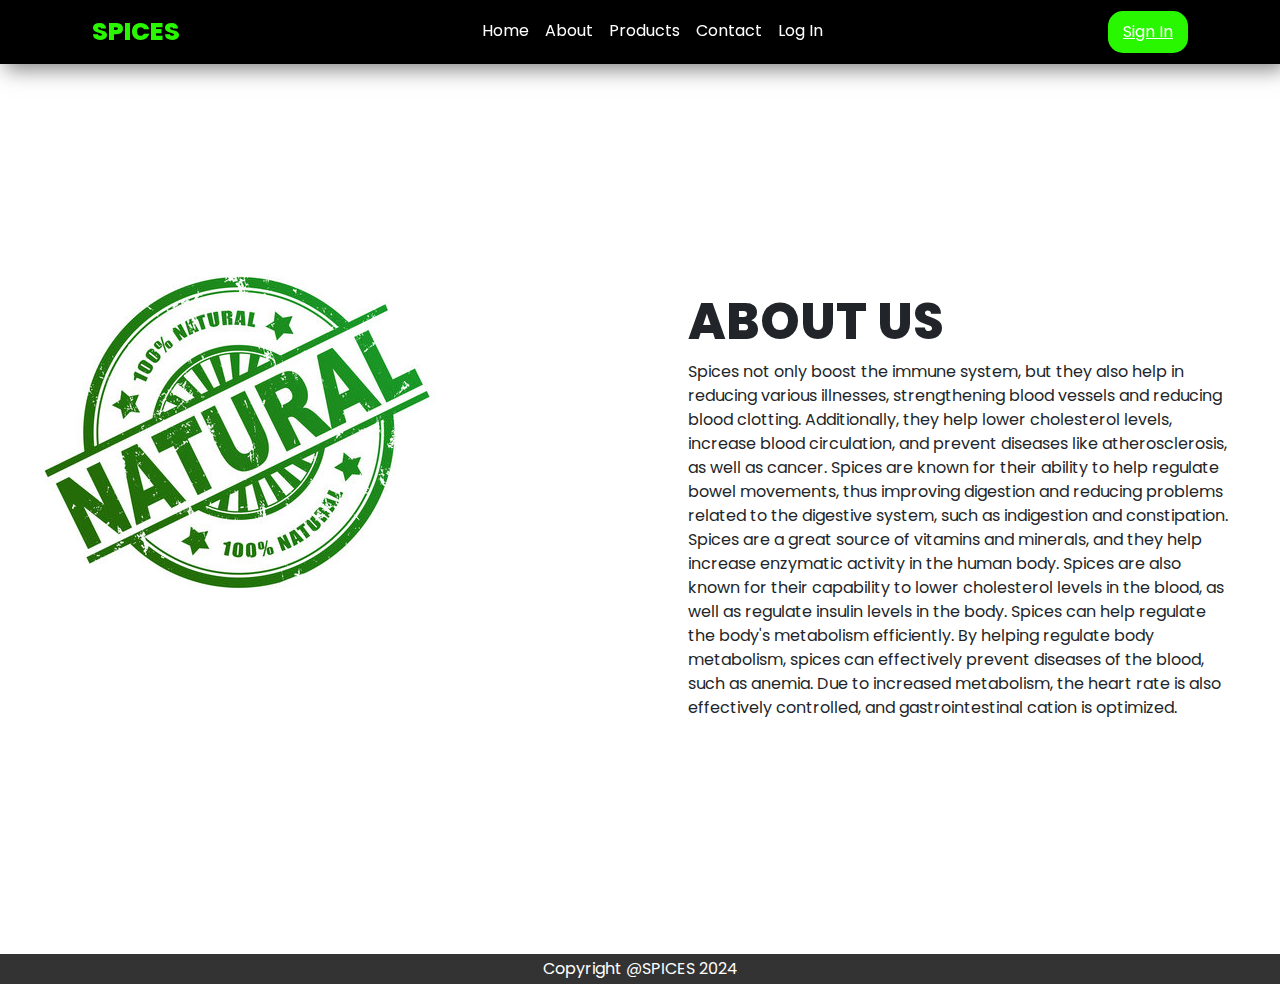
<file: Spices/about.html>
<!DOCTYPE html>
<html lang="en">
<head>
    <meta charset="UTF-8">
    <meta name="viewport" content="width=device-width, initial-scale=1.0">
    <title>Spices </title>
    <link rel="stylesheet" href="./style.css">
    <link href="https://cdn.jsdelivr.net/npm/bootstrap@5.0.2/dist/css/bootstrap.min.css" rel="stylesheet">
  
</head>
<body>
    
  <!---Navbar-->
  <nav class="navbar navbar-expand-lg navbar-dark " id="navbar">
    <div class="container-fluid">
      <a class="navbar-brand" href="#">SPICES</a>
      <button class="navbar-toggler" type="button" data-bs-toggle="collapse" data-bs-target="#navbarSupportedContent"
        aria-expanded="false">
        <span class="navbar-toggler-icon"></span>
      </button>
      <div class="collapse navbar-collapse" id="navbarSupportedContent">
        <ul class="navbar-nav mx-auto ">
          <li class="nav-item">
            <a class="nav-link " href="home.html">Home</a>
          </li>
          <li class="nav-item">
            <a class="nav-link " href="about.html">About</a>
          </li>
          <li class="nav-item">
            <a class="nav-link " href="product.html">Products</a>
          </li>
          <li class="nav-item">
            <a class="nav-link " href="contact.html">Contact</a>
          </li>
          <li class="nav-item">
            <a class="nav-link " href="exlogin.html">Log In</a>
          </li>

        </ul>
        <button class="btn p-2 my-lg-0 my-2"><a href="./exsignup.html">Sign In</a></button>
      </div>
    </div>
  </nav>

  <!---About-->
  <section id="about">
    <div class="container-fluid">
      <div class="row">
        <div class="col-lg6 col-md-6 col-12 my-2">
          <img src="./natural1.jpg" class="img-fluid">

        </div>
        <div class="col-lg6 col-md-6 col-12 p-lg-5 p-2">
          
          <h1>ABOUT US</h1>
          <p>Spices not only boost the immune system, but they also help in reducing various illnesses,
            strengthening blood vessels and reducing blood clotting. Additionally, they help lower cholesterol levels,
            increase blood circulation, and prevent diseases like atherosclerosis, as well as cancer.
            Spices are known for their ability to help regulate bowel movements, thus improving digestion and reducing
            problems related to the digestive system,
            such as indigestion and constipation. Spices are a great source of vitamins and minerals, and they help
            increase enzymatic activity in the human body.
            Spices are also known for their capability to lower cholesterol levels in the blood, as well as regulate
            insulin levels in the body.
            Spices can help regulate the body's metabolism efficiently. By helping regulate body metabolism, spices can
            effectively prevent diseases of the blood,
            such as anemia. Due to increased metabolism, the heart rate is also effectively controlled, and
            gastrointestinal cation is optimized.</p>

        </div>
      </div>
    </div>
  </section>

  
<footer>Copyright @SPICES 2024</footer>
<script src="https://cdn.jsdelivr.net/npm/@popperjs/core@2.9.2/dist/umd/popper.min.js"></script>
<script src="https://cdn.jsdelivr.net/npm/bootstrap@5.0.2/dist/js/bootstrap.min.js"></script>
    
</body>
</html>
</file>
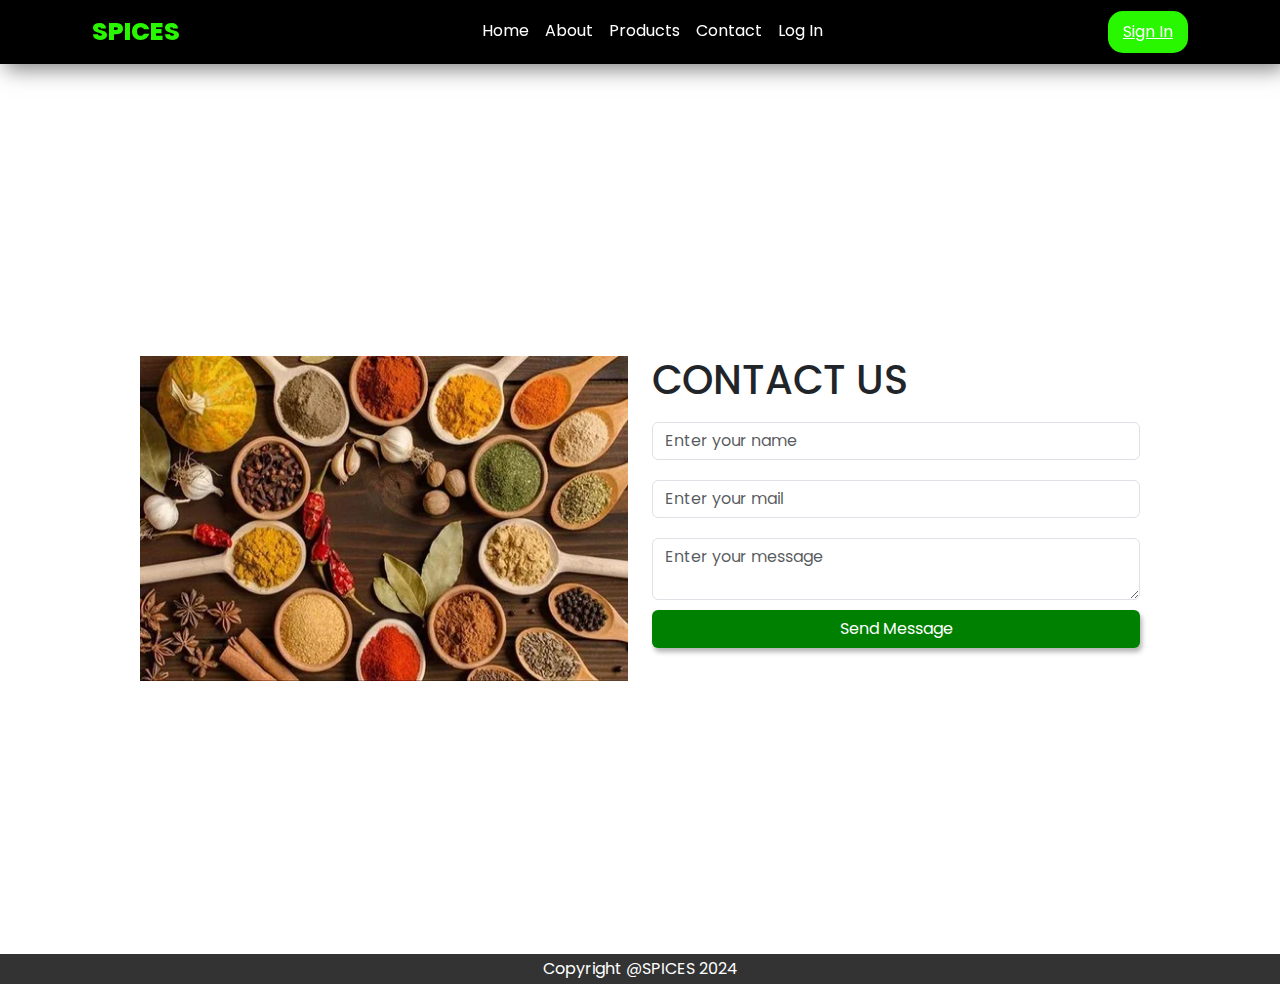
<file: Spices/contact.html>
<!DOCTYPE html>
<html lang="en">
<head>
    <meta charset="UTF-8">
    <meta name="viewport" content="width=device-width, initial-scale=1.0">
    <title>Spices</title>
    <link rel="stylesheet" href="./style.css">
    <link href="https://cdn.jsdelivr.net/npm/bootstrap@5.0.2/dist/css/bootstrap.min.css" rel="stylesheet">
</head>
<body>
    
    
  <!---Navbar-->
  <nav class="navbar navbar-expand-lg navbar-dark " id="navbar">
    <div class="container-fluid">
      <a class="navbar-brand" href="#">SPICES</a>
      <button class="navbar-toggler" type="button" data-bs-toggle="collapse" data-bs-target="#navbarSupportedContent"
        aria-expanded="false">
        <span class="navbar-toggler-icon"></span>
      </button>
      <div class="collapse navbar-collapse" id="navbarSupportedContent">
        <ul class="navbar-nav mx-auto ">
          <li class="nav-item">
            <a class="nav-link " href="home.html">Home</a>
          </li>
          <li class="nav-item">
            <a class="nav-link " href="about.html">About</a>
          </li>
          <li class="nav-item">
            <a class="nav-link " href="product.html">Products</a>
          </li>
          <li class="nav-item">
            <a class="nav-link " href="contact.html">Contact</a>
          </li>
          <li class="nav-item">
            <a class="nav-link " href="exlogin.html">Log In</a>
          </li>

        </ul>
        <button class="btn p-2 my-lg-0 my-2"><a href="./exsignup.html">Sign In</a></button>
      </div>
    </div>
  </nav>
    
  
<section id="contact">
    <div class="container box">
      <div class="row">
        <div class="col-lg-6 col-md-6 col-12">
            <img src="./contact1.jpg" class="img-fluid">
  
        </div>
        <div class="col-lg-6 col-md-6 col-12">
          <h1>CONTACT US</h1>
          <form class="mb-3">
            <input type="text" class="form-control" placeholder="Enter your name">
            <input type="email" class="form-control" placeholder="Enter your mail">
            <textarea class="form-control" placeholder="Enter your message"></textarea>
            <button class="btn signin">Send Message</button>
  
          </form>
  
        </div>
  
      </div>
  
    </div>
  </section>
  
  <footer>Copyright @SPICES 2024</footer>
    <script src="https://cdn.jsdelivr.net/npm/@popperjs/core@2.9.2/dist/umd/popper.min.js"></script>
    <script src="https://cdn.jsdelivr.net/npm/bootstrap@5.0.2/dist/js/bootstrap.min.js"></script>
  
</body>
</html>
</file>
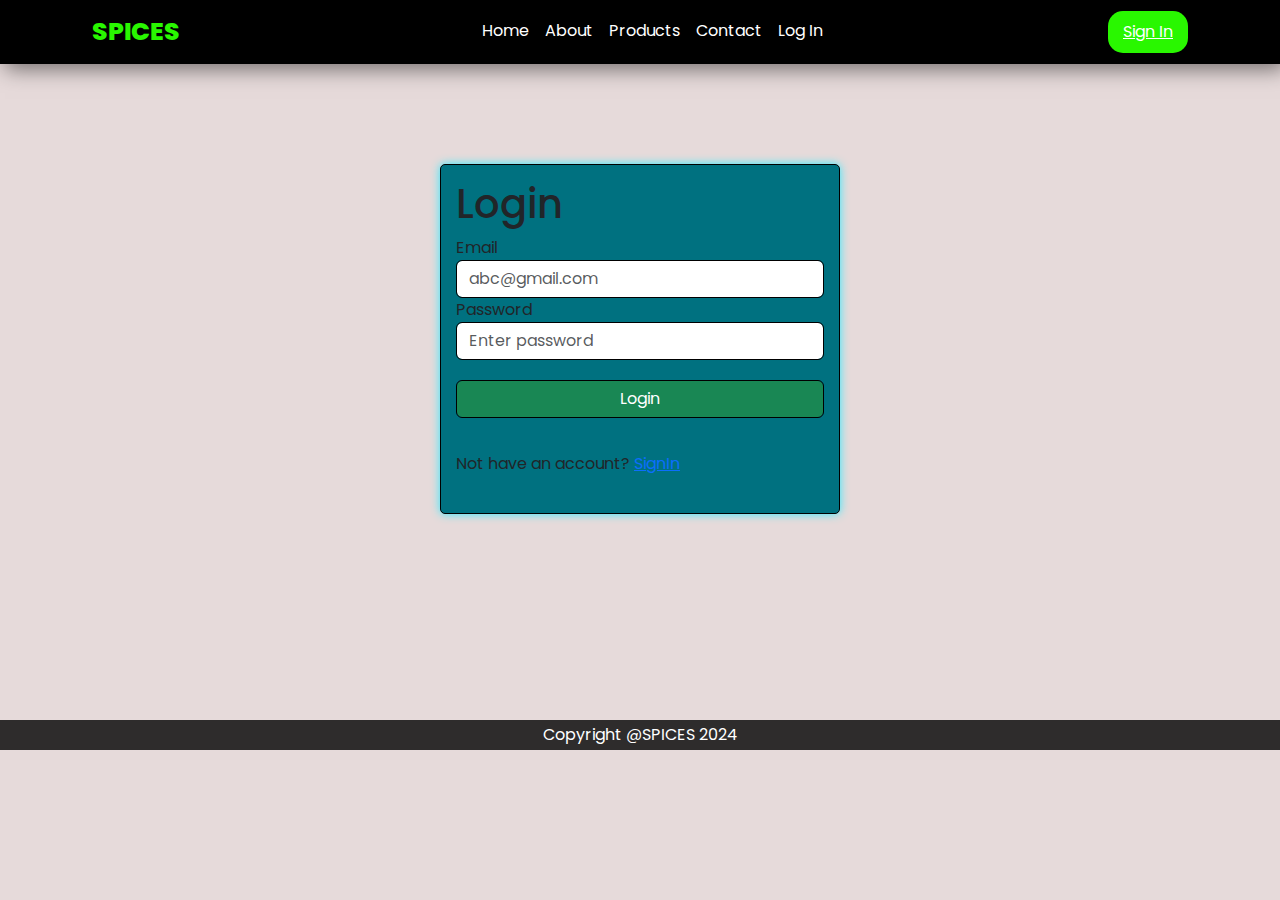
<file: Spices/exlogin.html>
<!DOCTYPE html>
<html lang="en">
<head>
    <meta charset="UTF-8">
    <meta name="viewport" content="width=device-width, initial-scale=1.0">
    <title>LOGIN</title>
    <link rel="stylesheet" href="./style.css">
    <link href="https://cdn.jsdelivr.net/npm/bootstrap@5.0.2/dist/css/bootstrap.min.css" rel="stylesheet">
    <style>
        .Login-form
        {
            width: 400px;
            height: 350px;
            padding: 15px;
            margin: 0 auto;
            border: 1px solid black;
            border-radius: 5px;
            background-color: rgb(0, 113, 128);
            box-shadow: 0 0 10px rgb(47, 234, 255);
        }
        .container
        {
            margin-top: 100px;
        }
        .border-control
        {
            border: 1px solid black;
        }
        
        .para
        {
            margin-top: 10px;
        }
        .but-down
        {
            margin-top: 20px;
            
        }

    </style>
</head>
<body style="background-color:rgb(230, 218, 218);">
      <!---Navbar-->
  <nav class="navbar navbar-expand-lg navbar-dark " id="navbar">
    <div class="container-fluid">
      <a class="navbar-brand" href="#">SPICES</a>
      <button class="navbar-toggler" type="button" data-bs-toggle="collapse" data-bs-target="#navbarSupportedContent"
        aria-expanded="false">
        <span class="navbar-toggler-icon"></span>
      </button>
      <div class="collapse navbar-collapse" id="navbarSupportedContent">
        <ul class="navbar-nav mx-auto ">
          <li class="nav-item">
            <a class="nav-link " href="home.html">Home</a>
          </li>
          <li class="nav-item">
            <a class="nav-link " href="about.html">About</a>
          </li>
          <li class="nav-item">
            <a class="nav-link " href="product.html">Products</a>
          </li>
          <li class="nav-item">
            <a class="nav-link " href="contact.html">Contact</a>
          </li>
          <li class="nav-item">
            <a class="nav-link " href="exlogin.html">Log In</a>
          </li>

        </ul>
        <button class="btn p-2 my-lg-0 my-2"><a href="./exsignup.html">Sign In</a></button>
      </div>
    </div>
  </nav>

    <div class="container">
        <form class="Login-form">
            <h1>Login</h1>
        
            
        <div class="form-group">
            <label for="emailid">Email</label>
            <input type="email" id="emailid" name="email" placeholder="abc@gmail.com" required class="form-control border-control"/>
        </div>

        <div class="form-group">
            <label for="pwdid">Password</label>
            <input type="password" id="pwdid" name="pwd" placeholder="Enter password" required class="form-control border-control"/>
        </div>
        <input type="button" class="btn btn-success but-down form-control border-control" 
            onclick="login()" value="Login"/>
        <br>
        <p class="para">Not have an account? <a href="exsignup.html">SignIn</a></p>
        </form>
    </div>
    <script type="text/javascript">
    function login()
    {
        var vemail=document.getElementById("emailid").value;
        var vpwd=document.getElementById("pwdid").value;

            let userobjarr=[
            {em:'raju123@gmail.com',pwd:12345},
            {em:'ajay@gmail.com',pwd:54321},
            {em:'ahamed2024@gmail.com',pwd:99887},
            {em:'davi231@gmail.com',pwd:66554}
            ];
            
            var isMatching=false;
            for(var i=0;i<userobjarr.length;i++)
            {
                if(userobjarr[i].em==vemail&&userobjarr[i].pwd==vpwd)
                {
                    isMatching=true;
                    break;
                }
            }
            if(isMatching==true)
                alert("Login sucessful");
            else
                alert("Incorrect email or password");
    }

</script>
<br>
<br>
<br>
<br>
<br>
<br>
<br>
<br>
<br>
<footer style="position: sticky;">Copyright @SPICES 2024</footer>
<script src="https://cdn.jsdelivr.net/npm/@popperjs/core@2.9.2/dist/umd/popper.min.js"></script>
<script src="https://cdn.jsdelivr.net/npm/bootstrap@5.0.2/dist/js/bootstrap.min.js"></script>
</body>
</html>
</file>
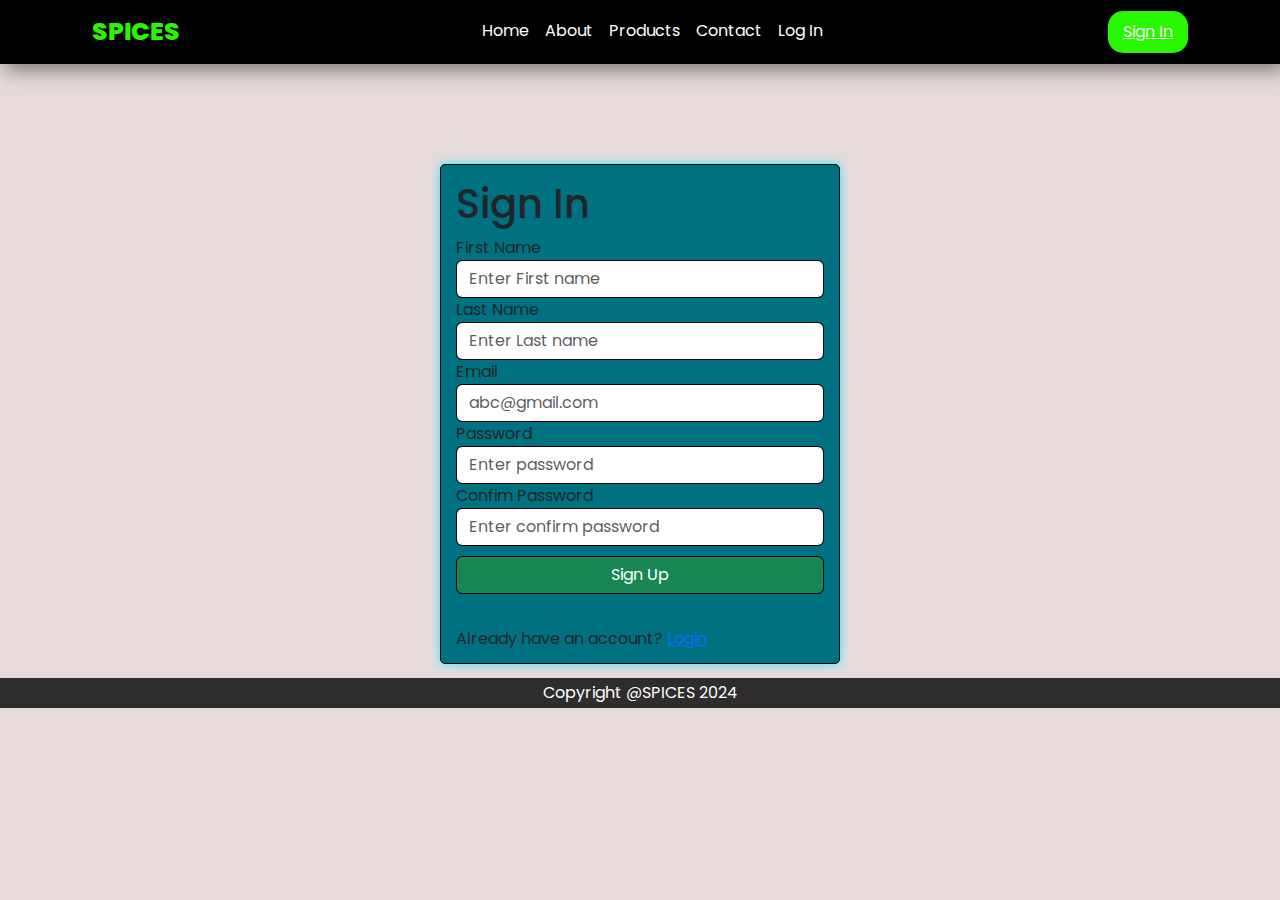
<file: Spices/exsignup.html>
<!DOCTYPE html>
<html lang="en">
<head>
    <meta charset="UTF-8">
    <meta name="viewport" content="width=device-width, initial-scale=1.0">
    <title>SIGN UP</title>
    <link rel="stylesheet" href="./style.css">
    <link href="https://cdn.jsdelivr.net/npm/bootstrap@5.0.2/dist/css/bootstrap.min.css" rel="stylesheet">
    <style>
        .Signup-form
        {
            width: 400px;
            height: 500px;
            padding: 15px;
            margin: 0 auto;
            border: 1px solid black;
            border-radius: 5px;
            background-color: rgb(0, 113, 128);
            box-shadow: 0 0 10px rgb(47, 234, 255);
        }
        .signup-container
        {
            margin-top: 100px;
        }
        .border-control
        {
            border: 1px solid black;
        }
        .button
        {
            border-radius: 5px;
            margin-top: 10px;
            background-color: rgb(212, 255, 0);
            box-shadow:0 0 10px rgb(70, 128, 0);
           
        }
        .para
        {
            margin-bottom: 45px;
            margin-top: -15px;
        }
        .but-down
        {
            margin-top: 10px;
            
        }
        
    </style>
</head>
<body style="background-color:rgb(230, 218, 218);">

             <!---Navbar-->
  <nav class="navbar navbar-expand-lg navbar-dark " id="navbar">
    <div class="container-fluid">
      <a class="navbar-brand" href="#">SPICES</a>
      <button class="navbar-toggler" type="button" data-bs-toggle="collapse" data-bs-target="#navbarSupportedContent"
        aria-expanded="false">
        <span class="navbar-toggler-icon"></span>
      </button>
      <div class="collapse navbar-collapse" id="navbarSupportedContent">
        <ul class="navbar-nav mx-auto ">
          <li class="nav-item">
            <a class="nav-link " href="home.html">Home</a>
          </li>
          <li class="nav-item">
            <a class="nav-link " href="about.html">About</a>
          </li>
          <li class="nav-item">
            <a class="nav-link " href="product.html">Products</a>
          </li>
          <li class="nav-item">
            <a class="nav-link " href="contact.html">Contact</a>
          </li>
          <li class="nav-item">
            <a class="nav-link " href="exlogin.html">Log In</a>
          </li>

        </ul>
        <button class="btn p-2 my-lg-0 my-2"><a href="./exsignup.html">Sign In</a></button>
      </div>
    </div>
  </nav>

    <div class="container signup-container">
    <form class="Signup-form">
        <h1>Sign In</h1>
        
        <div class="form-group">
            <label for="fnameid">First Name</label>
            <input type="text" id="fnameid" name="fname"  placeholder="Enter First name" required class="form-control border-control"/>
        </div>

        <div class="form-group">
            <label for="lnameid">Last Name</label>
            <input type="text" id="lnameid" name="lname" placeholder="Enter Last name" required  class="form-control border-control"/>
        </div>

        <div class="form-group">
            <label for="emailid">Email</label>
            <input type="email" id="emailid" name="email" placeholder="abc@gmail.com" required class="form-control border-control"/>
        </div>

        <div class="form-group">
            <label for="pwdid">Password</label>
            <input type="password" id="pwdid" name="pwd" placeholder="Enter password" required class="form-control border-control"/>
        </div>

        <div class="form-group">
            <label for="cpwid">Confim Password</label>
            <input type="password" id="cpwid" name="pwd" placeholder="Enter confirm password" required class="form-control border-control"/>
        </div >
        <div class="form-group">
            <input type="button" class="btn btn-success but-down form-control border-control" 
            onclick="signup()" value="Sign Up"/>
         </div>
        <br>
        <p class="para">Already have an account? <a href="exlogin.html">Login</a></p>
    </form>
    </div>
    <script type="text/javascript">
        function signup()
        {
           
            var vfirstname=document.getElementById("fnameid").value;
            var vlastname=document.getElementById("lnameid").value;
            var vemail=document.getElementById("emailid").value;
            var vpwd=document.getElementById("pwdid").value;
            var vcpwd=document.getElementById("cpwid").value;

            
            let signupob={fname:vfirstname,
                lname:vlastname,
                em:vemail,
                pwd:vpwd,
                cpwd:vcpwd };
            

            alert(vfirstname+" Your Sign Up is done");
        }
    </script>
    <br>

<footer style="position: sticky;">Copyright @SPICES 2024</footer>
<script src="https://cdn.jsdelivr.net/npm/@popperjs/core@2.9.2/dist/umd/popper.min.js"></script>
<script src="https://cdn.jsdelivr.net/npm/bootstrap@5.0.2/dist/js/bootstrap.min.js"></script>
</body>
</html>
</file>
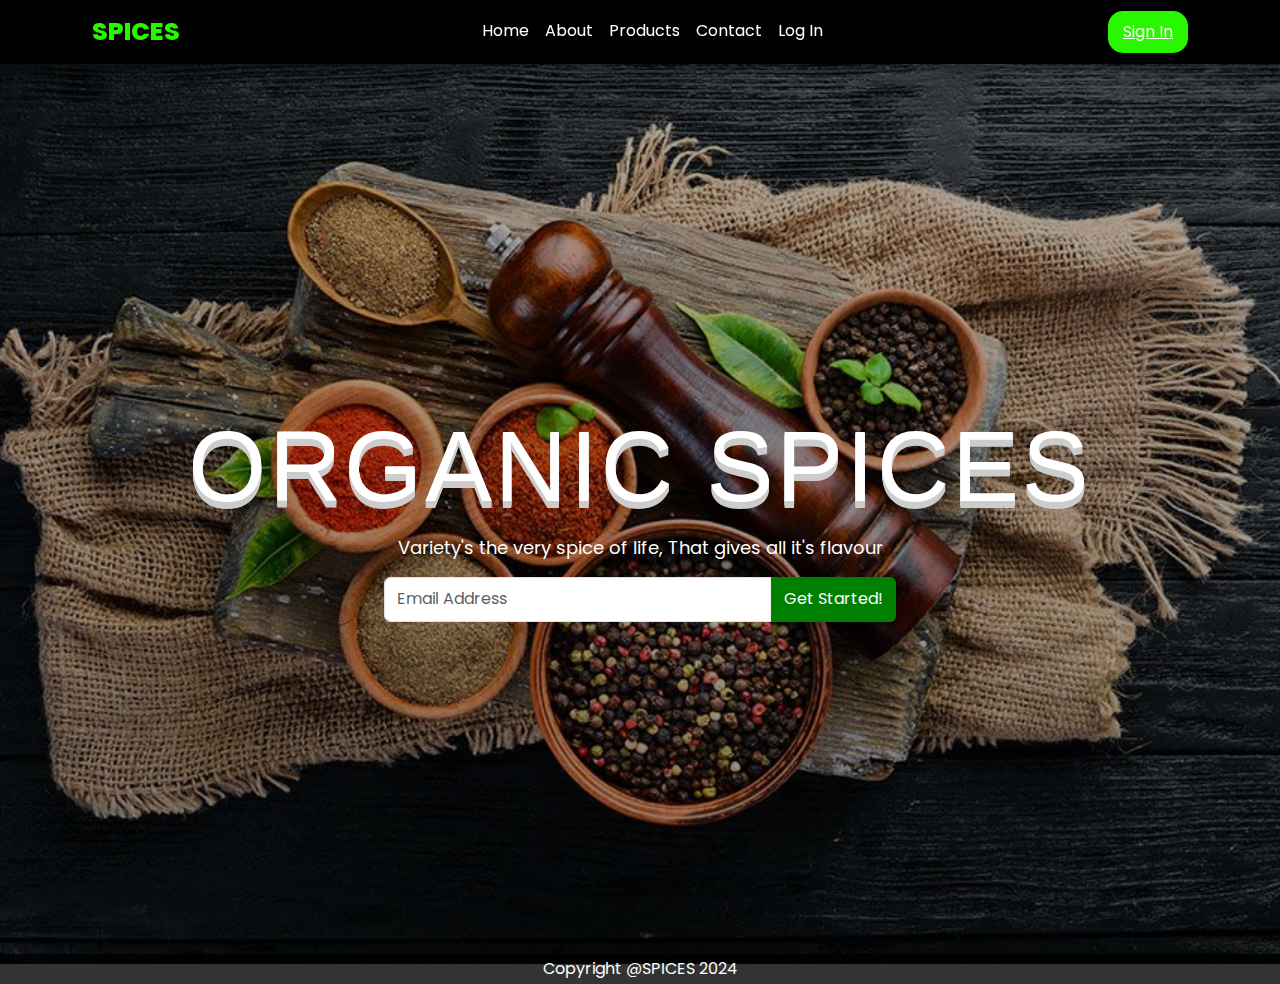
<file: Spices/home.html>
<!DOCTYPE html>
<html lang="en">
<head>
    <meta charset="UTF-8">
    <meta name="viewport" content="width=device-width, initial-scale=1.0">
    <title> Spices</title>
    <link rel="stylesheet" href="./style.css">
    <link href="https://cdn.jsdelivr.net/npm/bootstrap@5.0.2/dist/css/bootstrap.min.css" rel="stylesheet">
</head>
<body>
    
    
  <!---Navbar-->
  <nav class="navbar navbar-expand-lg navbar-dark " id="navbar">
    <div class="container-fluid">
      <a class="navbar-brand" href="#">SPICES</a>
      <button class="navbar-toggler" type="button" data-bs-toggle="collapse" data-bs-target="#navbarSupportedContent"
        aria-expanded="false">
        <span class="navbar-toggler-icon"></span>
      </button>
      <div class="collapse navbar-collapse" id="navbarSupportedContent">
        <ul class="navbar-nav mx-auto ">
          <li class="nav-item">
            <a class="nav-link " href="home.html">Home</a>
          </li>
          <li class="nav-item">
            <a class="nav-link " href="about.html">About</a>
          </li>
          <li class="nav-item">
            <a class="nav-link " href="#product.html">Products</a>
          </li>
          <li class="nav-item">
            <a class="nav-link " href="#contacthtml">Contact</a>
          </li>
          <li class="nav-item">
            <a class="nav-link " href="exlogin.html">Log In</a>
          </li>

        </ul>
        <button class="btn p-2 my-lg-0 my-2"><a href="./exsignup.html">Sign In</a></button>
      </div>
    </div>
  </nav>


  <!--home-->
  <section id="home">
    <h1 class="text-center">ORGANIC SPICES</h1>
    <p>Variety's the very spice of life, That gives all it's flavour </p>
    <div class="input-group mg-4">
      <input type="text" class="form-control" placeholder="Email Address">
      <button class="btn signin">Get Started!</button>
    </div>
  </section>

  
<footer>Copyright @SPICES 2024</footer>
<script src="https://cdn.jsdelivr.net/npm/@popperjs/core@2.9.2/dist/umd/popper.min.js"></script>
<script src="https://cdn.jsdelivr.net/npm/bootstrap@5.0.2/dist/js/bootstrap.min.js"></script>
</body>
</html>
</file>
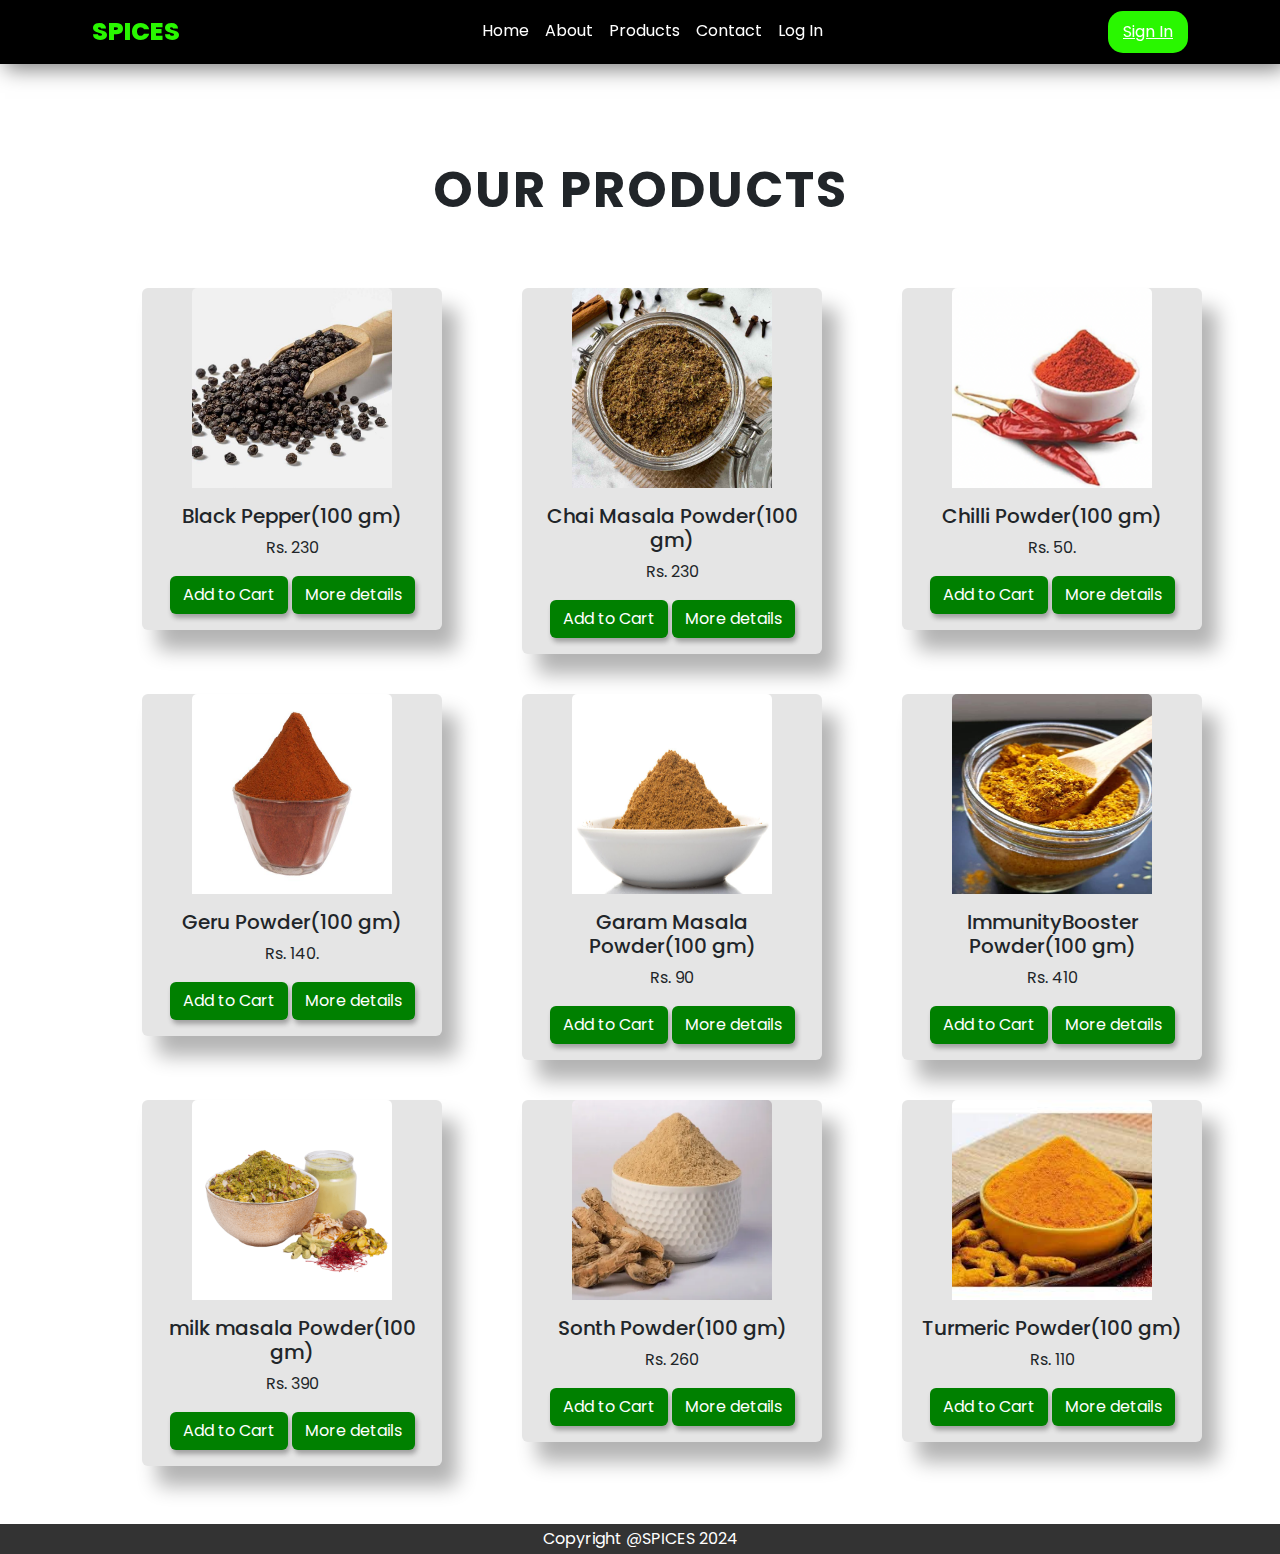
<file: Spices/product.html>
<!DOCTYPE html>
<html lang="en">
<head>
    <meta charset="UTF-8">
    <meta name="viewport" content="width=device-width, initial-scale=1.0">
    <title>Spices</title>
    <link rel="stylesheet" href="./style.css">
    <link href="https://cdn.jsdelivr.net/npm/bootstrap@5.0.2/dist/css/bootstrap.min.css" rel="stylesheet">
</head>
<body>
    
    
  <!---Navbar-->
  <nav class="navbar navbar-expand-lg navbar-dark " id="navbar">
    <div class="container-fluid">
      <a class="navbar-brand" href="#">SPICES</a>
      <button class="navbar-toggler" type="button" data-bs-toggle="collapse" data-bs-target="#navbarSupportedContent"
        aria-expanded="false">
        <span class="navbar-toggler-icon"></span>
      </button>
      <div class="collapse navbar-collapse" id="navbarSupportedContent">
        <ul class="navbar-nav mx-auto ">
          <li class="nav-item">
            <a class="nav-link " href="home.html">Home</a>
          </li>
          <li class="nav-item">
            <a class="nav-link " href="about.html">About</a>
          </li>
          <li class="nav-item">
            <a class="nav-link " href="product.html">Products</a>
          </li>
          <li class="nav-item">
            <a class="nav-link " href="contact.html">Contact</a>
          </li>
          <li class="nav-item">
            <a class="nav-link " href="exlogin.html">Log In</a>
          </li>

        </ul>
        <button class="btn p-2 my-lg-0 my-2"><a href="./exsignup.html">Sign In</a></button>
      </div>
    </div>
  </nav>
    
  <!---product-->
  
  <section id="product">
    <div class="container m-5">
      <h1 class="text-center my-5">OUR PRODUCTS </h1>
        <div class="row">
          <div class="col-lg-4 col-md-4 col-12">
            <div class="card">
              <img src="./blackpepper.jpg" class="card-img-top">
              <div class="card-body text-center">
                <h5 class="card-title">Black Pepper(100 gm) </h5>
                <p class="card-text">Rs. 230</p>
                <a href="./exlogin.html" class="btn signin">Add to Cart</a>
               <a href="./spices.html" class="btn signin">More details</a>
              </div>
            </div>
          </div>
          <div class="col-lg-4 col-md-4 col-12">
            <div class="card">
              <img src="./chaimasalapowder.jpg" class="card-img-top" >
              <div class="card-body text-center">
                <h5 class="card-title">Chai Masala Powder(100 gm) </h5>
                <p class="card-text">Rs. 230</p>
                <a href="./exlogin.html" class="btn signin ">Add to Cart</a>
                <a href="./spices.html" class="btn signin">More details</a>
              </div>
            </div>
          </div>
          <div class="col-lg-4 col-md-4 col-12">
            <div class="card">
              <img src="./chilli.jpg" class="card-img-top">
              <div class="card-body text-center">
                <h5 class="card-title">Chilli Powder(100 gm)</h5>
                <p class="card-text">Rs. 50.</p>
                <a href="./exlogin.html" class="btn signin">Add to Cart</a>
                <a href="./spices.html" class="btn signin">More details</a>
              </div>
            </div>
          </div>

        </div>
        <div class="row">
          <div class="col-lg-4 col-md-4 col-12">
            <div class="card">
              <img src="./geru.jpg" class="card-img-top">
              <div class="card-body text-center">
                <h5 class="card-title">Geru Powder(100 gm)</h5>
                <p class="card-text">Rs. 140.</p>
                <a href="./exlogin.html" class="btn signin">Add to Cart</a>
                <a href="./spices.html" class="btn signin">More details</a>
              </div>
            </div>
          </div>
          <div class="col-lg-4 col-md-4 col-12">
            <div class="card">
              <img src="./grammasala.jpg" class="card-img-top">
              <div class="card-body text-center">
                <h5 class="card-title">Garam Masala Powder(100 gm)</h5>
                <p class="card-text">Rs. 90</p>
                <a href="./exlogin.html" class="btn signin">Add to Cart</a>
                <a href="./spices.html" class="btn signin">More details</a>
              </div>
            </div>
          </div>
          <div class="col-lg-4 col-md-4 col-12">
            <div class="card">
              <img src="./ImmunityBooster.jpg" class="card-img-top">
              <div class="card-body text-center">
                <h5 class="card-title">ImmunityBooster Powder(100 gm)</h5>
                <p class="card-text">Rs. 410</p>
                <a href="./exlogin.html" class="btn signin">Add to Cart</a>
                <a href="./spices.html" class="btn signin">More details</a>
              </div>
            </div>
          </div>

        </div>
        <div class="row">
          <div class="col-lg-4 col-md-4 col-12">
            <div class="card">
              <img src="./milkmas.jpg" class="card-img-top">
              <div class="card-body text-center">
                <h5 class="card-title">milk masala Powder(100 gm)</h5>
                <p class="card-text">Rs. 390</p>
                <a href="./exlogin.html" class="btn signin">Add to Cart</a>
                <a href="./spices.html" class="btn signin">More details</a>
              </div>
            </div>
          </div>
          <div class="col-lg-4 col-md-4 col-12">
            <div class="card">
              <img src="./soonthpwd.jpg" class="card-img-top">
              <div class="card-body text-center">
                <h5 class="card-title">Sonth Powder(100 gm)</h5>
                <p class="card-text">Rs. 260</p>
                <a href="./exlogin.html" class="btn signin">Add to Cart</a>
                <a href="./spices.html" class="btn signin">More details</a>
              </div>
            </div>
          </div>
          <div class="col-lg-4 col-md-4 col-12">
            <div class="card">
              <img src="./turmeric.jpg" class="card-img-top">
              <div class="card-body text-center">
                <h5 class="card-title">Turmeric Powder(100 gm)</h5>
                <p class="card-text">Rs. 110</p>
                <a href="./exlogin.html" class="btn signin">Add to Cart</a>
                <a href="./spices.html" class="btn signin">More details</a>
              </div>
            </div>
          </div>

        </div>
    </div>
  </section>

  <footer>Copyright @SPICES 2024</footer>
    <script src="https://cdn.jsdelivr.net/npm/@popperjs/core@2.9.2/dist/umd/popper.min.js"></script>
    <script src="https://cdn.jsdelivr.net/npm/bootstrap@5.0.2/dist/js/bootstrap.min.js"></script>
</body>
</html>
</file>
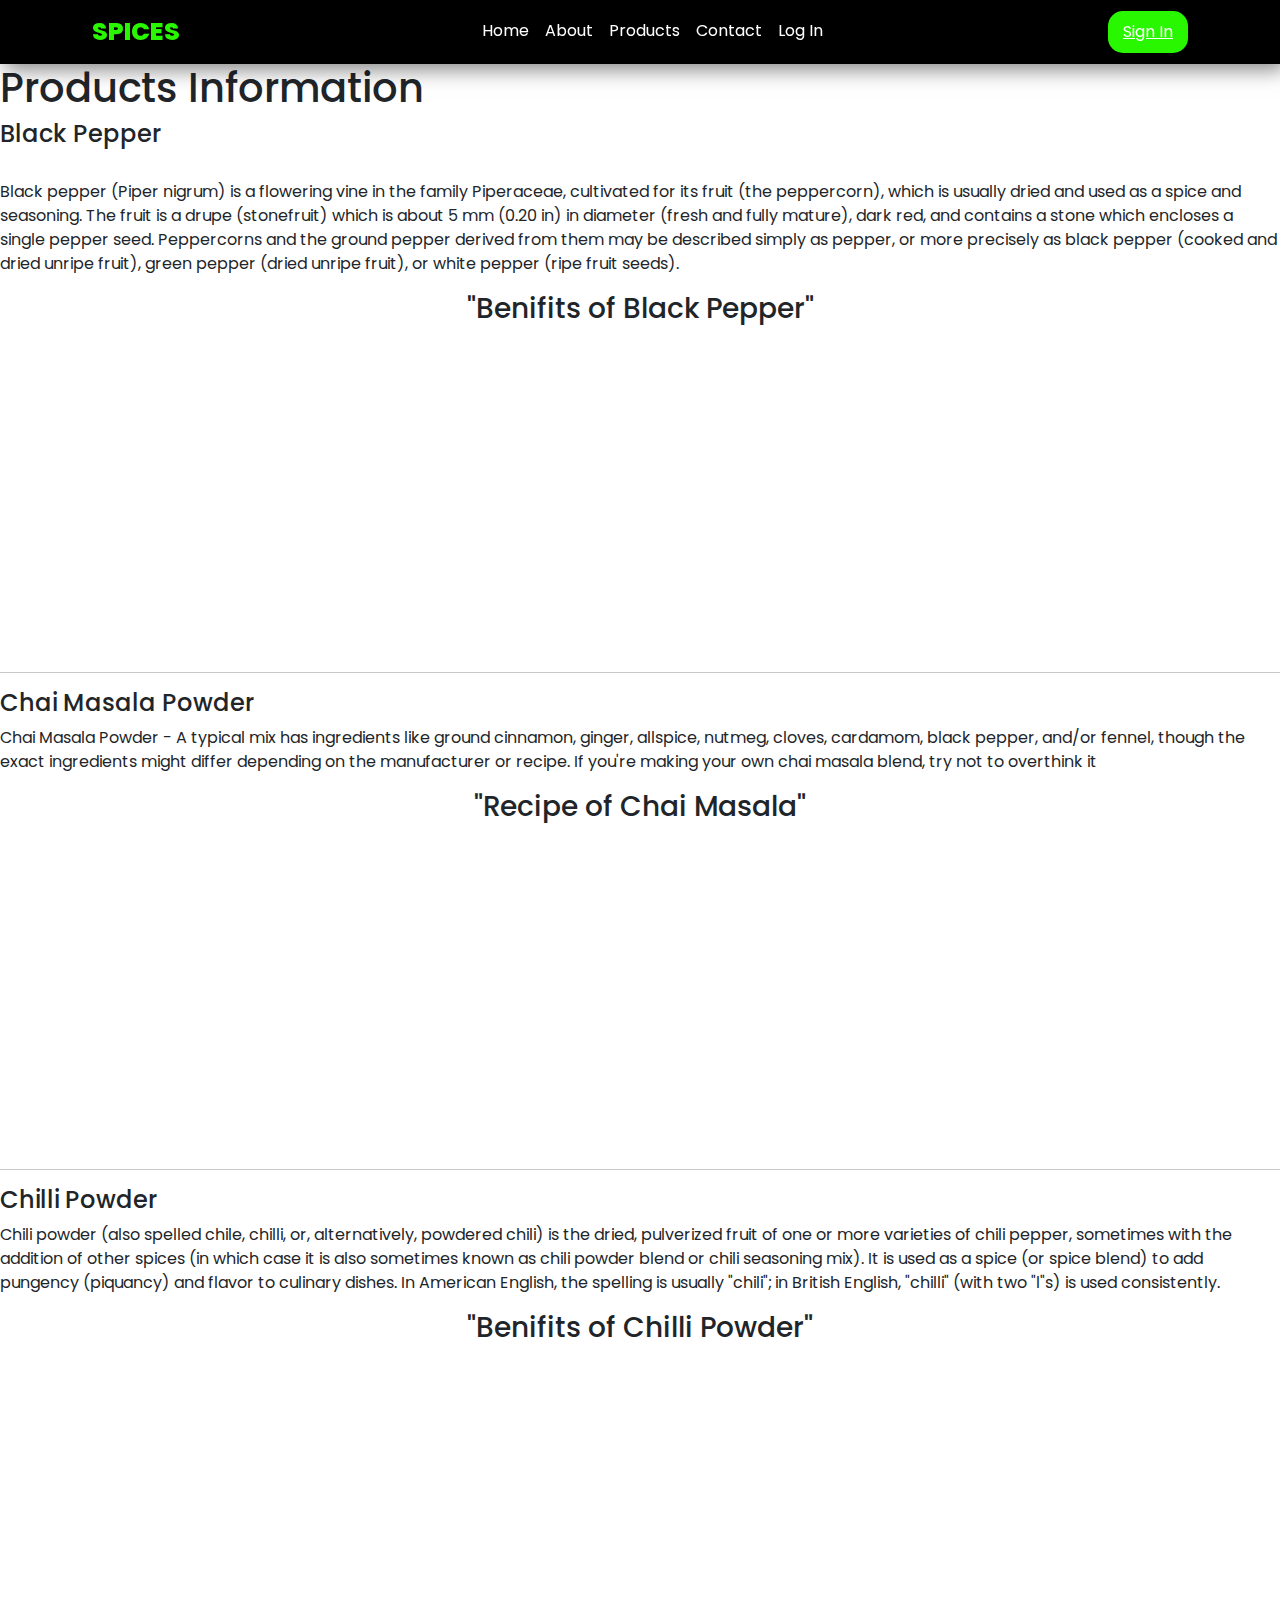
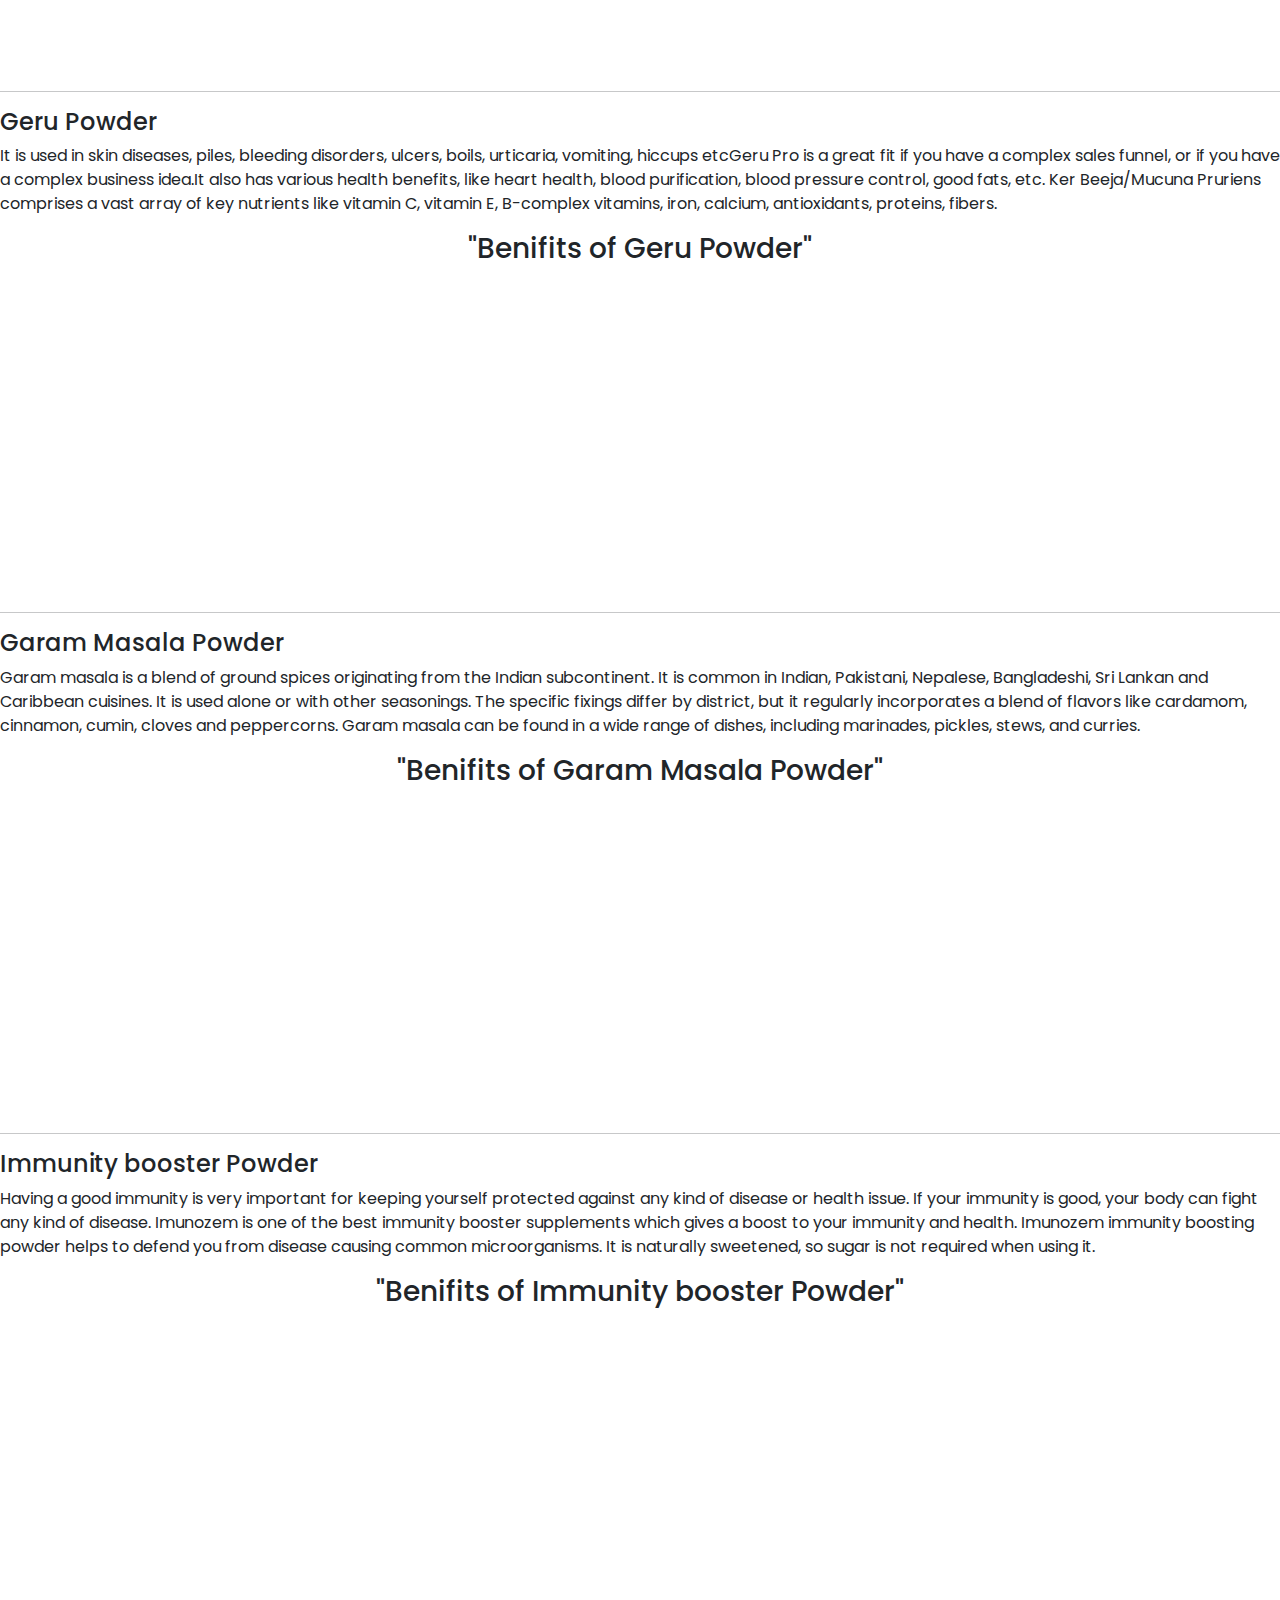
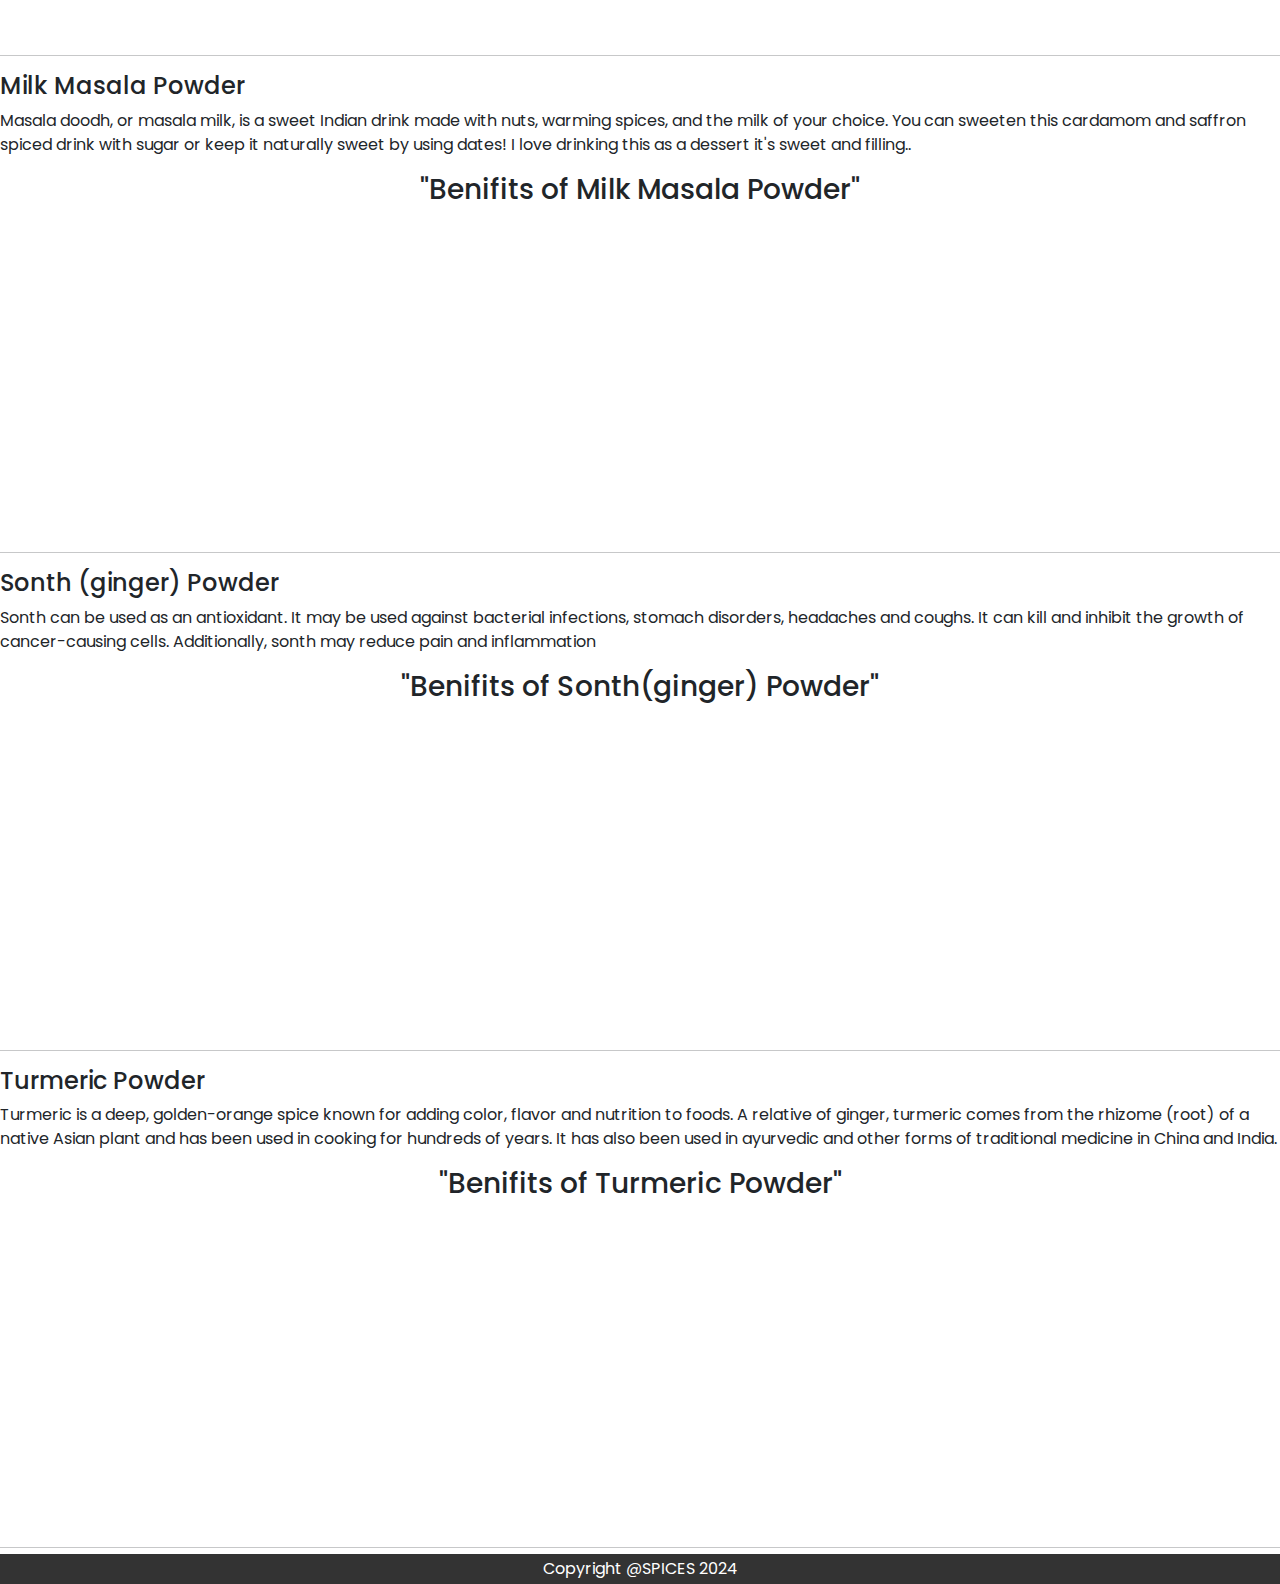
<file: Spices/spices.html>
<!DOCTYPE html>
<html lang="en">
<head>
    <meta charset="UTF-8">
    <meta name="viewport" content="width=device-width, initial-scale=1.0">
    <title>Spices</title>
    <link rel="stylesheet" href="./style.css">
    <link href="https://cdn.jsdelivr.net/npm/bootstrap@5.0.2/dist/css/bootstrap.min.css" rel="stylesheet">
</head>
<body>

     <!---Navbar-->
  <nav class="navbar navbar-expand-lg navbar-dark " id="navbar">
    <div class="container-fluid">
      <a class="navbar-brand" href="#">SPICES</a>
      <button class="navbar-toggler" type="button" data-bs-toggle="collapse" data-bs-target="#navbarSupportedContent"
        aria-expanded="false">
        <span class="navbar-toggler-icon"></span>
      </button>
      <div class="collapse navbar-collapse" id="navbarSupportedContent">
        <ul class="navbar-nav mx-auto ">
          <li class="nav-item">
            <a class="nav-link " href="home.html">Home</a>
          </li>
          <li class="nav-item">
            <a class="nav-link " href="about.html">About</a>
          </li>
          <li class="nav-item">
            <a class="nav-link " href="product.html">Products</a>
          </li>
          <li class="nav-item">
            <a class="nav-link " href="contact.html">Contact</a>
          </li>
          <li class="nav-item">
            <a class="nav-link " href="exlogin.html">Log In</a>
          </li>

        </ul>
        <button class="btn p-2 my-lg-0 my-2"><a href="./exsignup.html">Sign In</a></button>
      </div>
    </div>
  </nav>



    <h1>Products Information</h1>
    <div>
    <h4>Black Pepper</h4><br>
    <p>Black pepper (Piper nigrum) is a flowering vine in the family Piperaceae, 
      cultivated for its fruit (the peppercorn), which is usually dried and used as a spice and seasoning.
      The fruit is a drupe (stonefruit) which is about 5 mm (0.20 in) in diameter (fresh and fully mature),
       dark red, and contains a stone which encloses a single pepper seed. Peppercorns and 
       the ground pepper derived from them may be described simply as pepper, or more precisely as black pepper 
       (cooked and dried unripe fruit), green pepper (dried unripe fruit), or white pepper (ripe fruit seeds).
      </p>
    </div>
<div>
  <center>
    <h3>"Benifits of Black Pepper"</h3>
  <iframe width="560" height="315" src="https://www.youtube.com/embed/tvwSZiBgwYo?si=ShkUQ-JAgKl4J1Xb" title="YouTube video player" frameborder="0" allow="accelerometer; autoplay; clipboard-write; encrypted-media; gyroscope; picture-in-picture; web-share" referrerpolicy="strict-origin-when-cross-origin" allowfullscreen ></iframe>
</center>
</div>
<hr>

<div>
  <h4>Chai Masala Powder</h4>
  <p>Chai Masala Powder - A typical mix has ingredients like ground cinnamon, ginger, allspice, nutmeg, cloves, cardamom, 
    black pepper, and/or fennel, though the exact ingredients might differ depending on the manufacturer or recipe. 
    If you're making your own chai masala blend, try not to overthink it</p>
</div>
<div>
  <center>
    <h3>"Recipe of Chai Masala"</h3>
    <iframe width="560" height="315" src="https://www.youtube.com/embed/HWUyXMjNSww?si=MsGFJQCHmcHxmaZA" title="YouTube video player" frameborder="0" allow="accelerometer; autoplay; clipboard-write; encrypted-media; gyroscope; picture-in-picture; web-share" referrerpolicy="strict-origin-when-cross-origin" allowfullscreen></iframe>
  </center>
</div>
<hr>

<div>
  <h4>Chilli Powder</h4>
  <p>Chili powder (also spelled chile, chilli, or, alternatively, powdered chili) is the dried, 
    pulverized fruit of one or more varieties of chili pepper, sometimes with the addition of other spices 
    (in which case it is also sometimes known as chili powder blend or chili seasoning mix).
    It is used as a spice (or spice blend) to add pungency (piquancy) and flavor to culinary dishes. 
    In American English, the spelling is usually "chili"; in British English, "chilli" (with two "l"s) is used consistently.</p>
</div>
<div>
  <center>
    <h3>"Benifits of Chilli Powder"</h3>
    <iframe width="560" height="315" src="https://www.youtube.com/embed/DO3FWg0u7YM?si=qFHs5YJafBvthJ0q" title="YouTube video player" frameborder="0" allow="accelerometer; autoplay; clipboard-write; encrypted-media; gyroscope; picture-in-picture; web-share" referrerpolicy="strict-origin-when-cross-origin" allowfullscreen></iframe>
  </center>
</div>
<hr>

<div>
  <h4>Geru Powder</h4>
  <p>It is used in skin diseases, piles, bleeding disorders, ulcers, boils, urticaria, 
    vomiting, hiccups etcGeru Pro is a great fit if you have a complex sales funnel, 
    or if you have a complex business idea.It also has various health benefits, like heart health,
    blood purification, blood pressure control, good fats, etc. Ker Beeja/Mucuna Pruriens comprises
    a vast array of key nutrients like vitamin C, vitamin E, B-complex vitamins, iron, calcium, antioxidants, proteins, fibers.</p>
</div>
<div>
  <center>
    <h3>"Benifits of Geru Powder"</h3>
    <iframe width="560" height="315" src="https://www.youtube.com/embed/0j10MVh9Z_U?si=GmXTiWouuO7_h7AU" title="YouTube video player" frameborder="0" allow="accelerometer; autoplay; clipboard-write; encrypted-media; gyroscope; picture-in-picture; web-share" referrerpolicy="strict-origin-when-cross-origin" allowfullscreen></iframe>
  </center>
</div>
<hr>


<div>
  <h4>Garam Masala Powder</h4>
  <p>Garam masala  is a blend of ground spices originating from the Indian subcontinent. 
    It is common in Indian, Pakistani, Nepalese, Bangladeshi, Sri Lankan and Caribbean cuisines. 
    It is used alone or with other seasonings. The specific fixings differ by district, 
    but it regularly incorporates a blend of flavors like cardamom, cinnamon, cumin, cloves and peppercorns. 
    Garam masala can be found in a wide range of dishes, including marinades, pickles, stews, and curries.</p>
</div>
<div>
  <center>
    <h3>"Benifits of Garam Masala Powder"</h3>
    <iframe width="560" height="315" src="https://www.youtube.com/embed/dCdmCErJWvI?si=nqPHsineAQH8Ctmh" title="YouTube video player" frameborder="0" allow="accelerometer; autoplay; clipboard-write; encrypted-media; gyroscope; picture-in-picture; web-share" referrerpolicy="strict-origin-when-cross-origin" allowfullscreen></iframe>
  </center>
</div>
<hr>

<div>
  <h4>Immunity booster Powder</h4>
  <p>Having a good immunity is very important for keeping yourself protected against any kind of disease or
     health issue. If your immunity is good, your body can fight any kind of disease. 
     Imunozem is one of the best immunity booster supplements which gives a boost to your immunity and health. 
     Imunozem immunity boosting powder helps to defend you from disease causing common microorganisms. 
     It is naturally sweetened, so sugar is not required when using it.</p>
</div>
<div>
  <center>
    <h3>"Benifits of Immunity booster Powder"</h3>
    <iframe width="560" height="315" src="https://www.youtube.com/embed/l6UeOJF95Pk?si=YjNCSGWl47DQTI0o" title="YouTube video player" frameborder="0" allow="accelerometer; autoplay; clipboard-write; encrypted-media; gyroscope; picture-in-picture; web-share" referrerpolicy="strict-origin-when-cross-origin" allowfullscreen></iframe>
  </center>
</div>
<hr>

<div>
  <h4>Milk Masala Powder</h4>
  <p>Masala doodh, or masala milk, is a sweet Indian drink made with nuts, warming spices, 
    and the milk of your choice. You can sweeten this cardamom and saffron spiced drink with sugar
    or keep it naturally sweet by using dates! I love drinking this as a dessert it's sweet and filling..</p>
</div>
<div>
  <center>
    <h3>"Benifits of Milk Masala Powder"</h3>
    <iframe width="560" height="315" src="https://www.youtube.com/embed/Zd5s3rgiN6U?si=PlhQdgAbvWg9mCIE" title="YouTube video player" frameborder="0" allow="accelerometer; autoplay; clipboard-write; encrypted-media; gyroscope; picture-in-picture; web-share" referrerpolicy="strict-origin-when-cross-origin" allowfullscreen></iframe>
  </center>
</div>
<hr>

<div>
  <h4>Sonth (ginger) Powder</h4>
  <p>Sonth can be used as an antioxidant. It may be used against bacterial infections, stomach disorders, 
    headaches and coughs. It can kill and inhibit the growth of cancer-causing cells. Additionally, 
    sonth may reduce pain and inflammation</p>
</div>
<div>
  <center>
    <h3>"Benifits of Sonth(ginger) Powder"</h3>
    <iframe width="560" height="315" src="https://www.youtube.com/embed/ozzXUB9JyPI?si=38PwcHnqCfSDG762" title="YouTube video player" frameborder="0" allow="accelerometer; autoplay; clipboard-write; encrypted-media; gyroscope; picture-in-picture; web-share" referrerpolicy="strict-origin-when-cross-origin" allowfullscreen></iframe>
  </center>
</div>
<hr>

<div>
  <h4>Turmeric Powder</h4>
  <p>Turmeric is a deep, golden-orange spice known for adding color, flavor and nutrition to foods. 
    A relative of ginger, turmeric comes from the rhizome (root) of a native Asian plant and has been used 
    in cooking for hundreds of years. It has also been used in ayurvedic and other forms of traditional medicine in China and India.</p>
</div>
<div>
  <center>
    <h3>"Benifits of Turmeric Powder"</h3>
    <iframe width="560" height="315" src="https://www.youtube.com/embed/UaooFKFEOcw?si=pwx6hU5LUO0Zpx2l" title="YouTube video player" frameborder="0" allow="accelerometer; autoplay; clipboard-write; encrypted-media; gyroscope; picture-in-picture; web-share" referrerpolicy="strict-origin-when-cross-origin" allowfullscreen></iframe>
  </center>
</div>
<hr>




  <footer>Copyright @SPICES 2024</footer>
    <script src="https://cdn.jsdelivr.net/npm/@popperjs/core@2.9.2/dist/umd/popper.min.js"></script>
    <script src="https://cdn.jsdelivr.net/npm/bootstrap@5.0.2/dist/js/bootstrap.min.js"></script>
    
</body>
</html>
</file>
<file: Spices/style.css>
@import url('https://fonts.googleapis.com/css2?family=Poppins:ital,wght@0,100;0,200;0,300;0,400;0,500;0,600;0,700;0,800;0,900;1,100;1,200;1,300;1,400;1,500;1,600;1,700;1,800;1,900&display=swap');


*{
    margin: 0;
    padding: 0;
    box-sizing: border-box;
    font-family: "Poppins", sans-serif;
}

#navbar{
    position: sticky;
    top: 0;
    left: 0;
    z-index: 100;
    padding: .5rem 5rem;
    box-shadow: 5px 5px 20px rgba(0, 0, 0, .5);
    background-color:black;
}
.navbar .navbar-brand{
    font-size: 25px;
    font-weight: 800;
    color: #29f700 !important;

}
#navbarSupportedContent a{
    color: #ffff;
    border-bottom: 2px solid transparent;
}
#navbarSupportedContent a:hover{
    border-bottom: 2px solid #29f700;
}
#navbarSupportedContent button{
    background-color: #29f700;
    width: 5rem;
    border-radius: 15px;
}
section{
    width: 100%;
    min-height: 100vh;
    display: flex;
    justify-content: center;
    align-items: center;
}

/***home****/

#home{
    background-image: linear-gradient(rgba(0,0,0,.3),rgba(0,0,0,.4)),url(img1.jpg);
    background-size: cover;
    background-position: center;
    flex-direction: column;
}
#home h1{
    font-size: 100px;
    color: #ffff;
    letter-spacing: 3px;
    font-family: Verdana, Geneva, Tahoma, sans-serif;
    text-shadow: 0px 1px 0px #ccc,
                 0px 2px 0px #ccc,
                 0px 3px 0px #ccc,
                 0px 4px 0px #ccc,
                 0px 5px 0px #ccc,
                 0px 6px 0px #ccc,
                 0px 7px 0px #ccc;
}
#home p{
    font-size: 18px;
    color: #ffff;
}

#home .input-group{
    width: 40%;
    height: 45px;
}
.signin{
    background-color:green !important;
    color: #ffff !important;
    box-shadow: 2px 4px 5px rgba(0,0,0,.3);
    text-decoration: none;

}

/*****about***/
#about h1{
   font-size: 50px;
   font-weight: 800;
    
}

/***products***/

#product h1{
    font-size: 50px;
    letter-spacing: 2px;
    font-weight: 700;
}
#product img{
    width: 200px;
    height: 200px;
    
   
}
.card{
    width: 300px;
    height: 400px;
    background: #e5e5e5 !important;
    border: none !important;
    box-shadow: 15px 20px 20px rgba(0,0,0,.3);
    border-radius: 30px;
    overflow: hidden;
    justify-content: center;
    align-items: center;
    margin: 20px 60px;
}
.card :hover{
    box-shadow: inset 5px 5px 10px rgba(0,0,0,.3);
    transition: .2s;

}

#contact image{
    height: 100%;
}
.box{
    width: 80% !important;
    margin-top: 10px;
}
form{
    display: flex;
    flex-direction: column;
}
#contact input{
    margin: 10px 0px;
}
#contact textarea{
    margin: 10px 0px;
}

footer{
    width: 100%;
    height: 30px;
    background: rgba(0, 0, 0, .8);
    margin-top: -10px;
    text-align: center;
    color: white;
    padding: 3px;
}
.feature{
    width: 300px;
    height: 300px;
}
</file>
